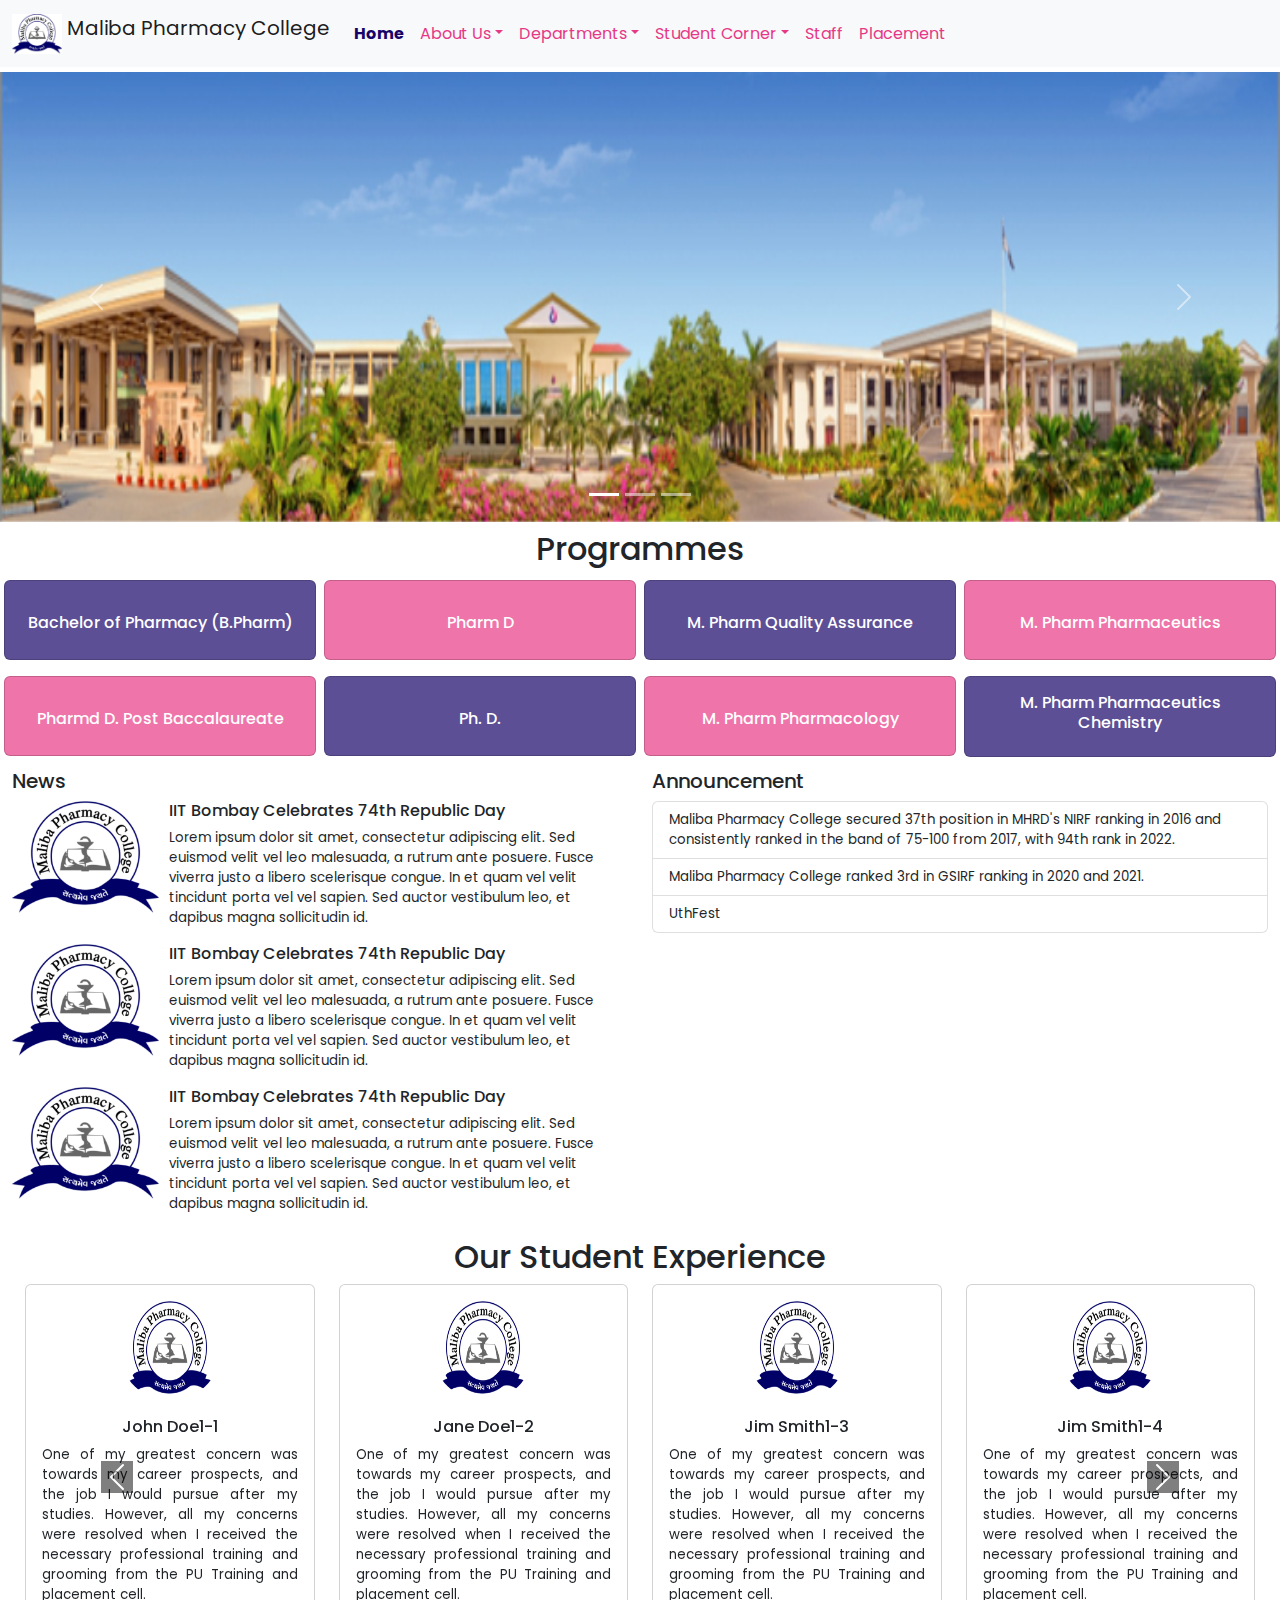
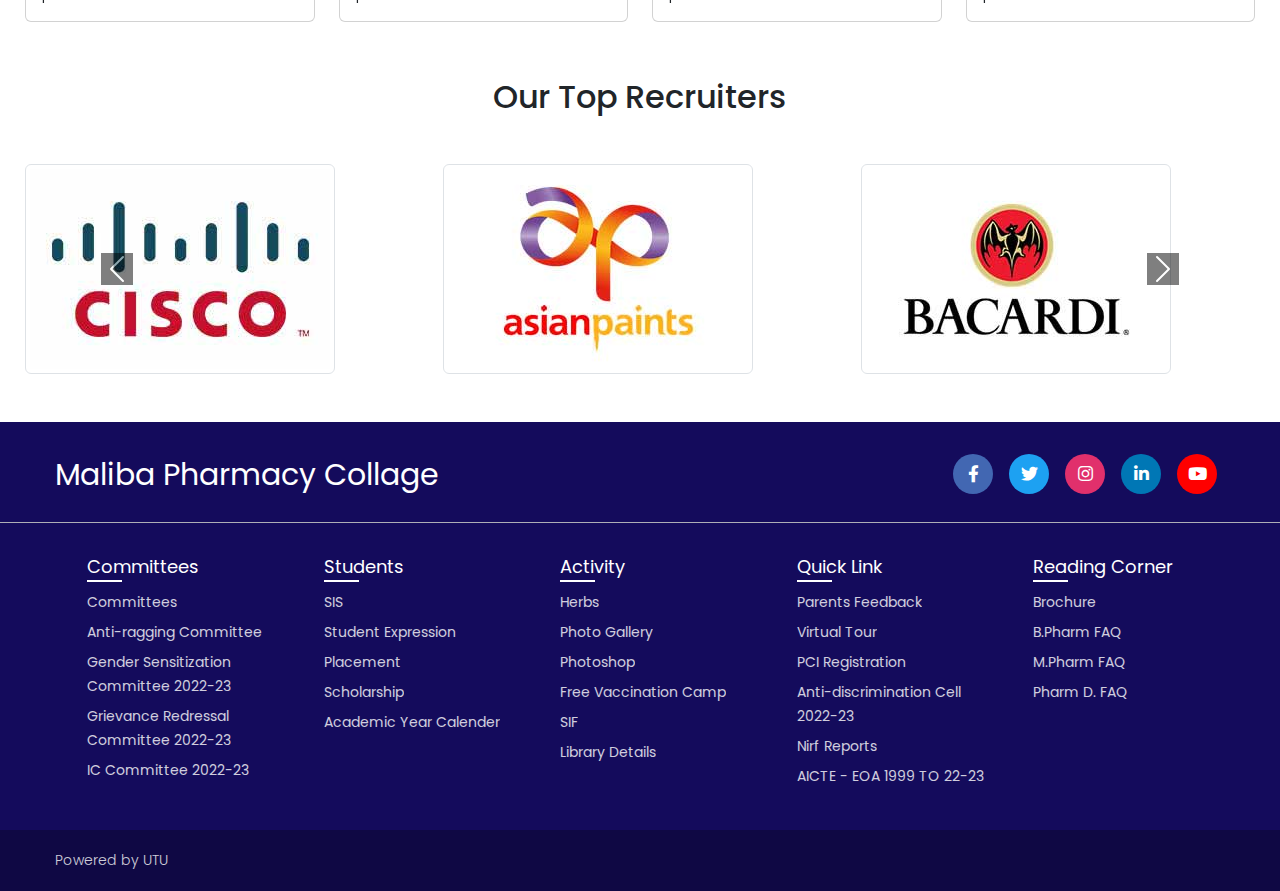
<file: index.html>
<!DOCTYPE html>
<html lang="en">

<head>
  <title>Maliba Pharmacy College</title>
  <!-- Required meta tags -->
  <meta charset="utf-8" />
  <meta name="viewport" content="width=device-width, initial-scale=1, shrink-to-fit=no" />
  <meta name="Distribution" content="Global" />
  <meta name="Author" content="maliba.edu.in" />
  <meta name="Description" content="Maliba Pharmacy College, UTU University" />
  <meta name="Keywords" content="Maliba Pharmacy College, UTU University, MPC" />
  <link rel="Shortcut Icon" href="./images/Logo/maliba.ico" />
  <link rel="stylesheet" href="./css/footer.css">

  <link href="https://fonts.googleapis.com/css2?family=Open+Sans&display=swap" rel="stylesheet">

  <link href="./css/bootstrap.min.css" rel="stylesheet" crossorigin="anonymous" />

  <script src="https://cdn.jsdelivr.net/npm/@popperjs/core@2.11.6/dist/umd/popper.min.js"
    integrity="sha384-oBqDVmMz9ATKxIep9tiCxS/Z9fNfEXiDAYTujMAeBAsjFuCZSmKbSSUnQlmh/jp3"
    crossorigin="anonymous"></script>
  <script src="https://cdn.jsdelivr.net/npm/bootstrap@5.2.3/dist/js/bootstrap.min.js"
    integrity="sha384-cuYeSxntonz0PPNlHhBs68uyIAVpIIOZZ5JqeqvYYIcEL727kskC66kF92t6Xl2V"
    crossorigin="anonymous"></script>
  <link rel="stylesheet" href="https://cdnjs.cloudflare.com/ajax/libs/font-awesome/5.15.2/css/all.min.css" />
</head>

<body style="font-family: Verdana, Geneva, Tahoma, sans-serif;">
  <nav class="navbar navbar-expand-sm bg-light navbar-light fixed-top">
    <div class="container-fluid">
      <a class="navbar-brand" href="#">
        <!-- <img src="./images/Logo/MPC_logo.jpg" alt="Logo" style="height: 25%;width:25%;margin-right: 0;"
          class="rounded" /> -->
        <img src="./images/Logo/MPC_logo.jpg" alt="Logo" width="50" height="40" class="d-inline-block align-text-top">
        Maliba Pharmacy College
      </a>
      <button class="navbar-toggler" type="button" data-bs-toggle="collapse" data-bs-target="#collapsibleNavbar">
        <span class="navbar-toggler-icon"></span>
      </button>
      <div class="collapse navbar-collapse" id="collapsibleNavbar">
        <ul class="navbar-nav">
          <li class="nav-item">
            <strong><a class="nav-link active" href="#">Home</a></strong>
          </li>
          <li class="nav-item dropdown">
            <a class="nav-link dropdown-toggle" href="#" role="button" data-bs-toggle="dropdown">About Us</a>
            <ul class="dropdown-menu">
              <li><a class="dropdown-item" href="#">Mission, Vision & Objective</a></li>
              <li><a class="dropdown-item" href="#">Message</a></li>
              <li><a class="dropdown-item" href="#">Mandatory Disclosure</a></li>
              <li><a class="dropdown-item" href="#">CODE OF ETHICS</a></li>
            </ul>
          </li>
          <li class="nav-item dropdown">
            <a class="nav-link dropdown-toggle" href="#" role="button" data-bs-toggle="dropdown">Departments</a>
            <ul class="dropdown-menu">
              <li><a class="dropdown-item" href="#">Pharmaceutics</a></li>
              <li><a class="dropdown-item" href="#">Pharmaceutical Chemistry</a></li>
              <li><a class="dropdown-item" href="#">Pharmacology</a></li>
              <li><a class="dropdown-item" href="#">Pharmacogbosy</a></li>
              <li><a class="dropdown-item" href="#">Quality Assurance</a></li>
            </ul>
          </li>
          <li class="nav-item dropdown">
            <a class="nav-link dropdown-toggle" href="#" role="button" data-bs-toggle="dropdown">Student Corner</a>
            <ul class="dropdown-menu">
              <li><a class="dropdown-item" href="#">Campus Life</a></li>
              <li><a class="dropdown-item" href="#">Student Achievements</a></li>
              <li><a class="dropdown-item" href="#">LOR Appication</a></li>
            </ul>
          </li>
          <li class="nav-item">
            <a class="nav-link" href="./staff.html">Staff</a>
          </li>
          <li class="nav-item">
            <a class="nav-link" href="#">Placement</a>
          </li>
        </ul>
      </div>
    </div>
  </nav>
  <div class="container-fluid mt-4 mb-4 pt-5" style="margin-left: 0;margin-right: 0;padding-left: 0;padding-right: 0;">
    <!-- Carousel -->
    <div id="imageslider" class="carousel slide" data-bs-ride="carousel" style="height: 450px;">
      <!-- Indicators/dots -->
      <div class="carousel-indicators">
        <button type="button" data-bs-target="#imageslider" data-bs-slide-to="0" class="active"></button>
        <button type="button" data-bs-target="#imageslider" data-bs-slide-to="1"></button>
        <button type="button" data-bs-target="#imageslider" data-bs-slide-to="2"></button>
      </div>

      <!-- The slideshow/carousel -->
      <div class="carousel-inner" style="height: 450px;">
        <div class="carousel-item active" style="height: 450px;">
          <img src="./images/SlideShowImage/1.jpg" alt="" class="d-block carousel-item-img">
        </div>
        <div class="carousel-item" style="height: 450px;">
          <img src="./images/SlideShowImage/2.jpg" alt="" class="d-block carousel-item-img">
        </div>
        <div class="carousel-item" style="height: 450px;">
          <img src="./images/SlideShowImage/3.jpg" alt="" class="d-block carousel-item-img">
        </div>
      </div>

      <!-- Left and right controls/icons -->
      <button class="carousel-control-prev" type="button" data-bs-target="#imageslider" data-bs-slide="prev">
        <span class="carousel-control-prev-icon"></span>
      </button>
      <button class="carousel-control-next" type="button" data-bs-target="#imageslider" data-bs-slide="next">
        <span class="carousel-control-next-icon"></span>
      </button>
    </div>
    <script>
      $('#imageslider').carousel({
        interval: 5000
      })
    </script>
    <!-- Programmes -->
    <div class="container-fluid mt-2" style="text-align: center;">
      <h2 class="text-center mt-2 mb-2">Programmes</h2>
      <div class="row">
        <div class="col-md-3 p-1">
          <div class="card" style="background-color: #5d4f96;color: #ffffff;height: 80px;">
            <div class="card-body">
              <h6 class="card-title pt-3">Bachelor of Pharmacy (B.Pharm)</h6>
              <!-- <p class="card-text">Some text inside the first box.</p> -->
            </div>
          </div>
        </div>
        <div class="col-md-3 p-1">
          <div class="card" style="background-color: #ee74aa;color: #ffffff;height: 80px;">
            <div class="card-body">
              <h6 class="card-title pt-3">Pharm D</h6>
              <!-- <p class="card-text">Some text inside the first box.</p> -->
            </div>
          </div>
        </div>
        <div class="col-md-3 p-1">
          <div class="card" style="background-color: #5d4f96;color: #ffffff;height: 80px;">
            <div class="card-body">
              <h6 class="card-title pt-3">M. Pharm Quality Assurance</h6>
              <!-- <p class="card-text">Some text inside the first box.</p> -->
            </div>
          </div>
        </div>
        <div class="col-md-3 p-1">
          <div class="card" style="background-color: #ee74aa;color: #ffffff;height: 80px;">
            <div class="card-body">
              <h6 class="card-title pt-3">M. Pharm Pharmaceutics</h6>
              <!-- <p class="card-text">Some text inside the first box.</p> -->
            </div>
          </div>
        </div>
      </div>
      <div class="row mt-2">
        <div class="col-md-3 p-1">
          <div class="card" style="background-color: #ee74aa;color: #ffffff;height: 80px;">
            <div class="card-body">
              <h6 class="card-title pt-3">Pharmd D. Post Baccalaureate</h6>
              <!-- <p class="card-text">Some text inside the third box.</p> -->
            </div>
          </div>
        </div>
        <div class="col-md-3 p-1">
          <div class="card" style="background-color: #5d4f96;color: #ffffff;height: 80px;">
            <div class="card-body">
              <h6 class="card-title pt-3">Ph. D.</h6>
              <!-- <p class="card-text">Some text inside the third box.</p> -->
            </div>
          </div>
        </div>
        <div class="col-md-3 p-1">
          <div class="card" style="background-color: #ee74aa;color: #ffffff;height: 80px;">
            <div class="card-body">
              <h6 class="card-title pt-3">M. Pharm Pharmacology</h6>
              <!-- <p class="card-text">Some text inside the third box.</p> -->
            </div>
          </div>
        </div>
        <div class="col-md-3 p-1">
          <div class="card" style="background-color: #5d4f96;color: #ffffff;">
            <div class="card-body">
              <h6 class="card-title">M. Pharm Pharmaceutics Chemistry</h6>
              <!-- <p class="card-text">Some text inside the third box.</p> -->
            </div>
          </div>
        </div>
      </div>
    </div>
    <!-- News and Announcement -->
    <div class="container-fluid mt-2 mb-2" style="font-size: smaller;">
      <div class="row">
        <div class="col-md-6">
          <h5>News</h5>
          <div class="d-flex">
            <img src="./images/Logo/MPC_logo.jpg" alt="Left side image" height="112" width="150" />
            <div style="margin-left: 10px;">
              <h6>IIT Bombay Celebrates 74th Republic Day</h6>
              <p>Lorem ipsum dolor sit amet, consectetur adipiscing elit. Sed euismod velit vel leo malesuada, a rutrum
                ante posuere. Fusce viverra justo a libero scelerisque congue. In et quam vel velit tincidunt porta vel
                vel sapien. Sed auctor vestibulum leo, et dapibus magna sollicitudin id. </p>
            </div>
          </div>
          <div class="d-flex">
            <img src="./images/Logo/MPC_logo.jpg" alt="Left side image" height="112" width="150" />
            <div style="margin-left: 10px;">
              <h6>IIT Bombay Celebrates 74th Republic Day</h6>
              <p>Lorem ipsum dolor sit amet, consectetur adipiscing elit. Sed euismod velit vel leo malesuada, a rutrum
                ante posuere. Fusce viverra justo a libero scelerisque congue. In et quam vel velit tincidunt porta vel
                vel sapien. Sed auctor vestibulum leo, et dapibus magna sollicitudin id. </p>
            </div>
          </div>
          <div class="d-flex">
            <img src="./images/Logo/MPC_logo.jpg" alt="Left side image" height="112" width="150" />
            <div style="margin-left: 10px;">
              <h6>IIT Bombay Celebrates 74th Republic Day</h6>
              <p>Lorem ipsum dolor sit amet, consectetur adipiscing elit. Sed euismod velit vel leo malesuada, a rutrum
                ante posuere. Fusce viverra justo a libero scelerisque congue. In et quam vel velit tincidunt porta vel
                vel sapien. Sed auctor vestibulum leo, et dapibus magna sollicitudin id. </p>
            </div>
          </div>
        </div>
        <div class="col-md-6">
          <h5>Announcement</h5>
          <ul class="list-group">
            <li class="list-group-item">Maliba Pharmacy College secured 37th position in MHRD's NIRF ranking in 2016 and
              consistently ranked in
              the band of 75-100 from 2017, with 94th rank in 2022.</li>
            <li class="list-group-item">Maliba Pharmacy College ranked 3rd in GSIRF ranking in 2020 and 2021.</li>
            <li class="list-group-item">UthFest</li>
          </ul>
        </div>
      </div>
    </div>

    <!-- Our Student Speak -->
    <!-- Carousel -->
    <h2 class="text-center mt-2 mb-2">Our Student Experience</h2>
    <div id="studentspeack" class="carousel slide" data-bs-ride="carousel" style="margin-left: 25px;margin-right:25px;">
      <!-- The slideshow/carousel -->
      <div class="carousel-inner">
        <div class="carousel-item active">
          <!-- <img src="./images/SlideShowImage/1.jpg" alt="" class="d-block carousel-item-img"> -->
          <div class="row">
            <div class="col-md-3 mb-5">
              <div class="card text-center">
                <img src="./images/Logo/MPC_logo.jpg" class="rounded-circle mx-auto mt-3" alt="profile image"
                  height="100" width="100">
                <div class="card-body">
                  <h6 class="card-title">John Doe1-1</h6>
                  <p class="card-text">One of my greatest concern was towards my career prospects, and the job I would
                    pursue after my studies. However, all my concerns were resolved when I received the necessary
                    professional training and grooming from the PU Training and placement cell.</p>
                </div>
              </div>
            </div>
            <div class="col-md-3 mb-5">
              <div class="card text-center">
                <img src="./images/Logo/MPC_logo.jpg" class="rounded-circle mx-auto mt-3" alt="profile image"
                  height="100" width="100">
                <div class="card-body">
                  <h6 class="card-title">Jane Doe1-2</h6>
                  <p class="card-text">One of my greatest concern was towards my career prospects, and the job I would
                    pursue after my studies. However, all my concerns were resolved when I received the necessary
                    professional training and grooming from the PU Training and placement cell.</p>
                </div>
              </div>
            </div>
            <div class="col-md-3 mb-5">
              <div class="card text-center">
                <img src="./images/Logo/MPC_logo.jpg" class="rounded-circle mx-auto mt-3" alt="profile image"
                  height="100" width="100">
                <div class="card-body">
                  <h6 class="card-title">Jim Smith1-3</h6>
                  <p class="card-text">One of my greatest concern was towards my career prospects, and the job I would
                    pursue after my studies. However, all my concerns were resolved when I received the necessary
                    professional training and grooming from the PU Training and placement cell.</p>
                </div>
              </div>
            </div>
            <div class="col-md-3 mb-5">
              <div class="card text-center">
                <img src="./images/Logo/MPC_logo.jpg" class="rounded-circle mx-auto mt-3" alt="profile image"
                  height="100" width="100">
                <div class="card-body">
                  <h6 class="card-title">Jim Smith1-4</h6>
                  <p class="card-text">One of my greatest concern was towards my career prospects, and the job I would
                    pursue after my studies. However, all my concerns were resolved when I received the necessary
                    professional training and grooming from the PU Training and placement cell.</p>
                </div>
              </div>
            </div>
          </div>
        </div>
        <div class="carousel-item">
          <div class="card text-center">
            <div class="row">
              <div class="col-md-3 mb-5">
                <div class="card text-center">
                  <img src="./images/Logo/MPC_logo.jpg" class="rounded-circle mx-auto mt-3" alt="profile image"
                    height="100" width="100">
                  <div class="card-body">
                    <h6 class="card-title">John Doe2-1</h6>
                    <p class="card-text">One of my greatest concern was towards my career prospects, and the job I would
                      pursue after my studies. However, all my concerns were resolved when I received the necessary
                      professional training and grooming from the PU Training and placement cell.</p>
                  </div>
                </div>
              </div>
              <div class="col-md-3 mb-5">
                <div class="card text-center">
                  <img src="./images/Logo/MPC_logo.jpg" class="rounded-circle mx-auto mt-3" alt="profile image"
                    height="100" width="100">
                  <div class="card-body">
                    <h6 class="card-title">Jane Doe2-2</h6>
                    <p class="card-text">One of my greatest concern was towards my career prospects, and the job I would
                      pursue after my studies. However, all my concerns were resolved when I received the necessary
                      professional training and grooming from the PU Training and placement cell.</p>
                  </div>
                </div>
              </div>
              <div class="col-md-3 mb-5">
                <div class="card text-center">
                  <img src="./images/Logo/MPC_logo.jpg" class="rounded-circle mx-auto mt-3" alt="profile image"
                    height="100" width="100">
                  <div class="card-body">
                    <h6 class="card-title">Jim Smith2-3</h6>
                    <p class="card-text">One of my greatest concern was towards my career prospects, and the job I would
                      pursue after my studies. However, all my concerns were resolved when I received the necessary
                      professional training and grooming from the PU Training and placement cell.</p>
                  </div>
                </div>
              </div>
              <div class="col-md-3 mb-5">
                <div class="card text-center">
                  <img src="./images/Logo/MPC_logo.jpg" class="rounded-circle mx-auto mt-3" alt="profile image"
                    height="100" width="100">
                  <div class="card-body">
                    <h6 class="card-title">Jim Smith2-4</h6>
                    <p class="card-text">One of my greatest concern was towards my career prospects, and the job I would
                      pursue after my studies. However, all my concerns were resolved when I received the necessary
                      professional training and grooming from the PU Training and placement cell.</p>
                  </div>
                </div>
              </div>
            </div>
          </div>
        </div>
        <div class="carousel-item">
          <div class="card text-center">
            <div class="row">
              <div class="col-md-3 mb-5">
                <div class="card text-center">
                  <img src="./images/Logo/MPC_logo.jpg" class="rounded-circle mx-auto mt-3" alt="profile image"
                    height="100" width="100">
                  <div class="card-body">
                    <h6 class="card-title">John Doe3-1</h6>
                    <p class="card-text">One of my greatest concern was towards my career prospects, and the job I would
                      pursue after my studies. However, all my concerns were resolved when I received the necessary
                      professional training and grooming from the PU Training and placement cell.</p>
                  </div>
                </div>
              </div>
              <div class="col-md-3 mb-5">
                <div class="card text-center">
                  <img src="./images/Logo/MPC_logo.jpg" class="rounded-circle mx-auto mt-3" alt="profile image"
                    height="100" width="100">
                  <div class="card-body">
                    <h6 class="card-title">Jane Doe3-2</h6>
                    <p class="card-text">One of my greatest concern was towards my career prospects, and the job I would
                      pursue after my studies. However, all my concerns were resolved when I received the necessary
                      professional training and grooming from the PU Training and placement cell.</p>
                  </div>
                </div>
              </div>
              <div class="col-md-3 mb-5">
                <div class="card text-center">
                  <img src="./images/Logo/MPC_logo.jpg" class="rounded-circle mx-auto mt-3" alt="profile image"
                    height="100" width="100">
                  <div class="card-body">
                    <h6 class="card-title">Jim Smith3-3</h6>
                    <p class="card-text">One of my greatest concern was towards my career prospects, and the job I would
                      pursue after my studies. However, all my concerns were resolved when I received the necessary
                      professional training and grooming from the PU Training and placement cell.</p>
                  </div>
                </div>
              </div>
              <div class="col-md-3 mb-5">
                <div class="card text-center">
                  <img src="./images/Logo/MPC_logo.jpg" class="rounded-circle mx-auto mt-3" alt="profile image"
                    height="100" width="100">
                  <div class="card-body">
                    <h6 class="card-title">Jim Smith3-4</h6>
                    <p class="card-text">One of my greatest concern was towards my career prospects, and the job I would
                      pursue after my studies. However, all my concerns were resolved when I received the necessary
                      professional training and grooming from the PU Training and placement cell.</p>
                  </div>
                </div>
              </div>
            </div>
          </div>
        </div>
      </div>

      <!-- Left and right controls/icons -->
      <button class="carousel-control-prev" type="button" data-bs-target="#studentspeack" data-bs-slide="prev">
        <span class="carousel-control-prev-icon" style="background-color: black"></span>
      </button>
      <button class="carousel-control-next" type="button" data-bs-target="#studentspeack" data-bs-slide="next">
        <span class="carousel-control-next-icon" style="background-color: black"></span>
      </button>
    </div>
    <script>
      $('#studentspeack').carousel({
        interval: 5000
      })
    </script>
    <!--Recruiters-->

    <h2 class="text-center mt-2 mb-2">Our Top Recruiters</h2>
    <div id="recruiters" class="carousel slide mt-4 pt-4 mb-4 pb-4" data-bs-ride="carousel"
      style="margin-left: 25px;margin-right:25px;">
      <!-- Indicators/dots -->
      <!-- <div class="carousel-indicators">
        <button type="button" data-bs-target="#recruiters" data-bs-slide-to="0" class="active"
          style="background-color: black"></button>
        <button type="button" data-bs-target="#recruiters" data-bs-slide-to="1"
          style="background-color: black"></button>
        <button type="button" data-bs-target="#recruiters" data-bs-slide-to="2"
          style="background-color: black"></button>
      </div> -->
      <!-- The slideshow/carousel -->
      <div class="carousel-inner">
        <div class="carousel-item active">
          <!-- <img src="./images/SlideShowImage/1.jpg" alt="" class="d-block carousel-item-img"> -->
          <div class="row">
            <div class="col-md-4">
              <img src="./images/company/1.jpg" class="img-thumbnail" alt="company" />
            </div>
            <div class="col-md-4">
              <img src="./images/company/2.jpg" class="img-thumbnail" alt="company" />
            </div>
            <div class="col-md-4">
              <img src="./images/company/3.jpg" class="img-thumbnail" alt="company" />
            </div>
          </div>
        </div>
        <div class="carousel-item">
          <div class="card text-center">
            <div class="row">
              <div class="col-md-4">
                <img src="./images/company/4.jpg" class="img-thumbnail" alt="company" />
              </div>
              <div class="col-md-4">
                <img src="./images/company/5.jpg" class="img-thumbnail" alt="company" />
              </div>
              <div class="col-md-4">
                <img src="./images/company/6.jpg" class="img-thumbnail" alt="company" />
              </div>
            </div>
          </div>
        </div>
        <div class="carousel-item">
          <div class="card text-center">
            <div class="row">
              <div class="col-md-4">
                <img src="./images/company/7.jpg" class="img-thumbnail" alt="company" />
              </div>
              <div class="col-md-4">
                <img src="./images/company/10.jpg" class="img-thumbnail" alt="company" />
              </div>
              <div class="col-md-4">
                <img src="./images/company/11.jpg" class="img-thumbnail" alt="company" />
              </div>
            </div>
          </div>
        </div>
      </div>

      <!-- Left and right controls/icons -->
      <button class="carousel-control-prev" type="button" data-bs-target="#recruiters" data-bs-slide="prev">
        <span class="carousel-control-prev-icon" style="background-color: black"></span>
      </button>
      <button class="carousel-control-next" type="button" data-bs-target="#recruiters" data-bs-slide="next">
        <span class="carousel-control-next-icon" style="background-color: black"></span>
      </button>
    </div>
    <script>
      $('#recruiters').carousel({
        interval: 5000
      })
    </script>
  </div>
</body>
<footer>
  <div class="content">
    <div class="top">
      <div class="logo-details">
        <!-- <i class="fab fa-slack"></i> -->
        <!-- <img src="./images/Logo/MPC_logo.jpg" alt="maliba pharmacy collage logo"> -->
        <span class="logo_name">
          Maliba Pharmacy Collage</span>
      </div>
      <div class="media-icons">
        <a href="#"><i class="fab fa-facebook-f"></i></a>
        <a href="#"><i class="fab fa-twitter"></i></a>
        <a href="#"><i class="fab fa-instagram"></i></a>
        <a href="#"><i class="fab fa-linkedin-in"></i></a>
        <a href="#"><i class="fab fa-youtube"></i></a>
      </div>
    </div>
    <div class="link-boxes">
      <ul class="box">
        <li class="link_name">Committees</li>

        <li><a href="#">Committees</a></li>
        <li><a href="#">Anti-ragging Committee</a></li>
        <li><a href="#">Gender Sensitization Committee 2022-23</a></li>
        <li><a href="#">Grievance Redressal Committee 2022-23</a></li>
        <li><a href="#">IC Committee 2022-23</a></li>
      </ul>
      <ul class="box">
        <li class="link_name">Students</li>
        <li><a href="#">SIS</a></li>
        <li><a href="#">Student Expression</a></li>
        <li><a href="#">Placement</a></li>
        <li><a href="#">Scholarship</a></li>
        <li><a href="#">Academic Year Calender</a></li>
      </ul>
      <ul class="box">
        <li class="link_name">Activity</li>
        <li><a href="#">Herbs</a></li>
        <li><a href="#">Photo Gallery</a></li>
        <li><a href="#">Photoshop</a></li>
        <li><a href="#">Free Vaccination Camp</a></li>
        <li><a href="#">SIF</a></li>
        <li><a href="#">Library Details</a></li>

      </ul>
      <ul class="box">
        <li class="link_name">Quick Link</li>
        <li><a href="#">Parents Feedback</a></li>
        <li><a href="#">Virtual Tour</a></li>
        <li><a href="#">PCI Registration</a></li>
        <li><a href="#">Anti-discrimination Cell 2022-23</a></li>
        <li><a href="#">Nirf Reports</a></li>
        <li><a href="#">AICTE - EOA 1999 TO 22-23</a></li>
      </ul>
      <ul class="box">
        <li class="link_name">Reading Corner </li>
        <li><a href="#">Brochure</a></li>
        <li><a href="#">B.Pharm FAQ</a></li>
        <li><a href="#">M.Pharm FAQ</a></li>
        <li><a href="#">Pharm D. FAQ</a></li>
      </ul>
      <!-- <ul class="box input-box">
    <li class="link_name">Subscribe</li>
    <li><input type="text" placeholder="Enter your email"></li>
    <li><input type="button" value="Subscribe"></li>
  </ul> -->
    </div>
  </div>
  <div class="bottom-details">
    <div class="bottom_text">
      <span class="copyright_text" style="text-align: center;">Powered by UTU
        <!-- <a href="#">CodingLab.</a>All rights reserved -->
      </span>
      <!-- <span class="policy_terms">
    <a href="#">Privacy policy</a>
    <a href="#">Terms & condition</a>
  </span> -->
    </div>
  </div>
</footer>

</html>
</file>
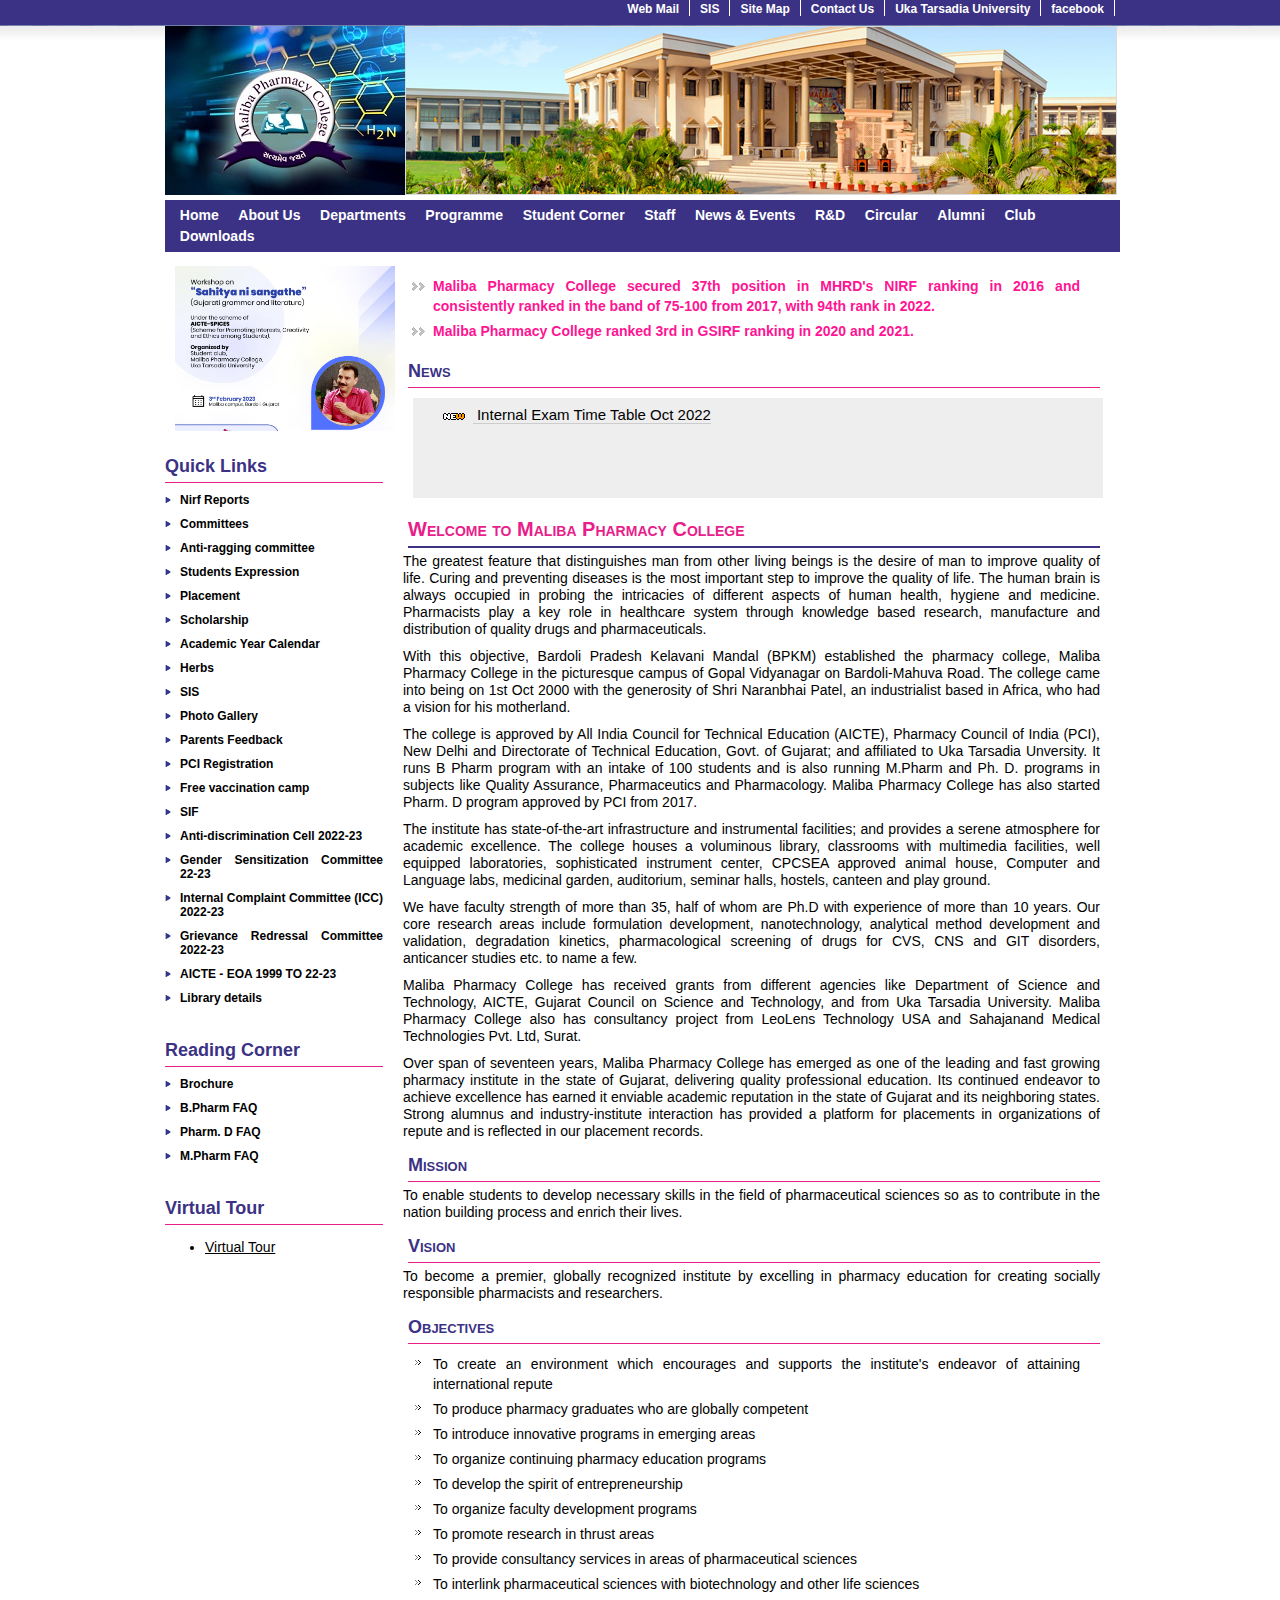
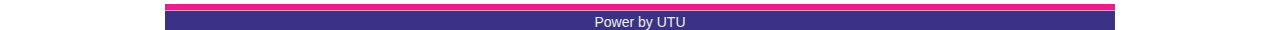
<file: Resource/maliba.edu.in/maliba.edu.in/index.html>
<!DOCTYPE html PUBLIC "-//W3C//DTD XHTML 1.0 Strict//EN" "http://www.w3.org/TR/xhtml1/DTD/xhtml1-strict.dtd">
<html xmlns="http://www.w3.org/1999/xhtml" xml:lang="en" lang="en">

<head>
    <meta http-equiv="Content-Type" content="text/html; charset=windows-1250" />
    <meta name="Description" content="Shrimad Rajchandra Institute of Management and Computer Application" />
    <meta name="Keywords" content="Maliba Pharmacy College, UTU University" />
    <meta http-equiv="Content-Type" content="text/html; charset=utf-8" />
    <meta name="Distribution" content="Global" />
    <meta name="Author" content="maliba.edu.in" />
    <meta name="Robots" content="index" />
    <title>Maliba Pharmacy College</title>
    <link href="css/style.css" rel="stylesheet" type="text/css" />
    <link rel="Shortcut Icon" href="images/maliba.ico" />

    <script type="text/javascript" src="libjquery/jquery.min.js"></script>
    <script type="text/javascript" src="libjquery/jquery.marquee.js"></script>
    <script type="text/javascript" src="libjquery/jquery.marquee.js"></script>
    <script type="text/javascript" src="js/jquery.jcarousel.pack.js"></script>
    <script type="text/javascript" src="js/MalibaScripts.js"></script>
    <link rel="stylesheet" href="css/jquery.jcarousel.css" type="text/css" />
    <script type="text/javascript" src="js/jquery-1.4.2.min.js"></script>
    <script type="text/javascript" src="js/jquery.jcarousel.pack.js"></script>
    <script type="text/javascript" src="js/func.js"></script>
    <script type="text/javascript" src="js/jquery.marquee.js"></script>
    <script type="text/javascript">
        var use_debug = false;

        function debug() {
            if (use_debug && window.console && window.console.log) console.log(arguments);
        }
        $(document).ready(function() {
            $(".marquee").marquee({
                loop: -1,
                init: function($marquee, options) {
                    debug("init", arguments);
                }
            });
        });
        $(document).ready(function() {
            $(".marquee1").marquee({
                loop: -1,
                init: function($marquee, options) {
                    debug("init", arguments);
                }
            });
        });
    </script>

    <script type="text/javascript">
        var _gaq = _gaq || [];
        _gaq.push(['_setAccount', 'UA-8417200-2']);
        _gaq.push(['_trackPageview']);

        (function() {
            var ga = document.createElement('script');
            ga.type = 'text/javascript';
            ga.async = true;
            ga.src = ('https:' == document.location.protocol ? 'https://ssl' : 'http://www') + '.google-analytics.com/ga.js';
            var s = document.getElementsByTagName('script')[0];
            s.parentNode.insertBefore(ga, s);
        })();
    </script>

</head>

<body>
    <div id="container">

        <script type="text/javascript" language="JavaScript">
            GenerateHeaderMenuItems(header_menu);
        </script>

        <div class="headerzone">
            <div class="logozone">
                <img src="images/MPC_logo.jpg" alt="SRIMCA Logo" border="0" />
            </div>

            <script type="text/javascript" language="JavaScript">
                SlideShowImages();
            </script>

        </div>
        <div class="clear">
        </div>

        <script type="text/javascript" language="JavaScript">
            GenerateMainMenuItems(main_menu);
        </script>

        <div class="clear">
        </div>
        <div class="workzone">
            <div id="workzone-left">
                <ul class="marquee1">
                    <li><a href="images/Seminar copy.jpg" target="_blank"><img src="images/Seminar copy.jpg" width="225px" /></a> </li>
                    <li><a href="images/Bamboo copy.jpg" target="_blank"><img src="images/Bamboo copy.jpg" width="225px" /></a> </li>
                    <li><a href="images/National Youth and Republic Day Celebration.jpg" target="_blank"><img src="images/National Youth and Republic Day Celebration.jpg" width="225px" /></a> </li>
                    <!--<li><a href="images/Banner.jpg" target="_blank"><img src="images/Banner.jpg" width="225px" /></a> </li>-->
                    <!--<li><a href="RefresherCourse.html" target="_blank"><img src="images/Refresher.png" width="225px" /></a> </li>-->
                    <li><a href="images/LSlide/1.png" target="_blank"><img src="images/LSlide/1.png" width="225px" /></a> </li>
                    <li><a href="images/LSlide/2.png" target="_blank"><img src="images/LSlide/2.png" width="225px" /></a> </li>
                    <li><a href="images/LSlide/3.png" target="_blank"><img src="images/LSlide/3.png" width="225px" /></a> </li>
                    <li><a href="images/LSlide/4.png" target="_blank"><img src="images/LSlide/4.png" width="225px" /></a> </li>
                    <li><a href="images/LSlide/5.png" target="_blank"><img src="images/LSlide/5.png" width="225px" /></a> </li>
                    <li><a href="images/LSlide/6.png" target="_blank"><img src="images/LSlide/6.png" width="225px" /></a> </li>
                </ul>
                <div>
                    <h2>Quick Links</h2>
                </div>

                <script type="text/javascript" language="JavaScript">
                    GenerateLeftMenuItems(left_menu);
                </script>

                <div>
                    <h2>Reading Corner</h2>
                </div>

                <script type="text/javascript" language="JavaScript">
                    GenerateLeftRc(left_rc);
                </script>

                <div>
                    <h2>Virtual Tour</h2>
                    <ul>
                        <li>
                            <a href="https://www.youtube.com/watch?v=uNAEXV0XfdU" target="_blank">
                                Virtual Tour
                            </a>
                        </li>
                    </ul>
                </div>
            </div>
            <div id="workzone-right">
                <!--<p style="font-size: medium;">
                    <b><a href="http://maliba.edu.in/download/2017-18/NIRFReportforPharmacy-2016-17.pdf"
                        target="_blank">Maliba Pharmacy College NIRF Report for
                        Pharmacy Year : 2018</a></b>
                </p>
                <hr />-->
                <!--<ul class="nul">
                    <li><a href="http://maliba.edu.in/RefresherCourse.html" target="_blank">GUJARAT STATE PHARMACY COUNCIL SPONSORED TWO DAY REFRESHER COURSE (OFFLINE) FOR REGISTERED PHARMACIST On 8 th and 9 th January, 2022</a></li>
                </ul>
                <hr />-->
                <ul class="nul">
                    <li style="color:deeppink;">Maliba Pharmacy College secured 37th position in MHRD's NIRF ranking in 2016 and consistently ranked in the band of 75-100 from 2017, with 94th rank in 2022.</li>
                    <!--    <li style="color:deeppink;">Maliba Pharmacy College ranked 37th in MHRD's NIRF ranking in 2016 and is consistent in the band of 75-100 in 2017, 2018, 2019, 2020 and 2021.</li>-->
                    <li style="color:deeppink;">Maliba Pharmacy College ranked 3rd in GSIRF ranking in 2020 and 2021.</li>
                </ul>
                <h2>News</h2>
                <ul class="marquee">
                    <li><img src="images/new.gif" />&nbsp;&nbsp;<a target="_blank" href="download/2022-23/Internal Exam Time Table Oct 2022.pdf"> Internal Exam Time Table Oct 2022</a></li>
                    <li><img src="images/new.gif" />&nbsp;&nbsp;<a target="_blank" href="download/2022-23/2nd Sem internal exam 2022.pdf"> 2nd Sem internal exam 2022</a></li>

                    <!--<li><img src="images/new.gif" />&nbsp;&nbsp;<a target="_blank" href="download/2022-23/Independence Day celebration.pdf"> Theatre Club and Dance Club of Uka Tarsadia University along with the support of
                    AICTE SPICES is going to organize Culture representation Competition- "वैववध्यम्"
                    on 16th August 2022.  </a></li>
                                     <li><img src="images/new.gif" />&nbsp;&nbsp;<a target="_blank" href="download/2022-23/MPC.pdf"> 'A hands-on training program on development and characterization of nanoformulations' under the scheme of STUTI </a></li>
                                        <li><img src="images/new.gif" />&nbsp;&nbsp;<a target="_blank" href="download/2020-21/B Pharm TT Scan.pdf">B Pharm Internal Schedule</a></li>
                                        <li><img src="images/new.gif" />&nbsp;&nbsp; <a target="_blank" href="download/2020-21/Pharm D TT Scan.pdf">Pharm D  Internal Schedule</a></li>
                                        <li>
                                            <a target="_blank" href="http://utu.ac.in/download/2020-21/Advertisement%20for%20the%20position%20of%20JRF%20at%20Maliba%20Pharmacy%20College.pdf">Advertisement for the position of JRF at Maliba Pharmacy College</a></li>
                                        <li><a target="_blank" href="http://utu.ac.in/download/2020-21/Students Notice - Faculty of Pharmacy - Summer 2020 Exam.pdf">Students Notice - Faculty of Pharmacy - Summer 2020 Exam</a></li>
                                        <li><a target="_blank" href="http://utu.ac.in/download/2020-21/Time Table 8 Sem. B.Pharm Summer - 2020 Exam.pdf">Time Table 8 Sem. B.Pharm Summer - 2020 Exam</a></li>-->
                    <!--<li><a href="http://maliba.edu.in/download/2019-20/GUJCOST sponsored One day seminar on ‘Quality Risk Management.pdf"
                       target="_blank">
                       GUJCOST sponsored one-day seminar on 'Quality Risk Management: Need for Pharmaceutical Process and Product Development'</a> </li>-->
                    <!--<li><a href="http://maliba.edu.in/download/refresher course/Registration form for refresher course on 14th and 15th March 2020.pdf"
                        target="_blank">
                        Registration form for refresher course to be held on 14th and 15th March 2020</a> </li>
                    <li>
                       <a href="http://maliba.edu.in/download/Seminar on Excipients Brochure.pdf" target="_blank">
                        GUJCOST Sponsored Two days National Seminar on "Excipients: A driving force for the development of Pharmaceuticals" on 17 & 18 October 2019.</a> </li>
                    <li>
                    <li>
                       <a href="http://maliba.edu.in/download/Instruction for Pharm.D admission 2019-20.pdf" target="_blank">
                        Instruction for Pharm.D admission 2019-20</a> </li>
                    <li><a href="download/2018-19/GPAT 2019 Qualifiers.pdf" target="_blank">GPAT
                            2019 Qualifiers</a></li>-->

                </ul>
                <h1>Welcome to Maliba Pharmacy College</h1>
                <p>
                    The greatest feature that distinguishes man from other living beings is the desire of man to improve quality of life. Curing and preventing diseases is the most important step to improve the quality of life. The human brain is always occupied in probing
                    the intricacies of different aspects of human health, hygiene and medicine. Pharmacists play a key role in healthcare system through knowledge based research, manufacture and distribution of quality drugs and pharmaceuticals.
                </p>
                <p>
                    With this objective, Bardoli Pradesh Kelavani Mandal (BPKM) established the pharmacy college, Maliba Pharmacy College in the picturesque campus of Gopal Vidyanagar on Bardoli-Mahuva Road. The college came into being on 1st Oct 2000 with the generosity
                    of Shri Naranbhai Patel, an industrialist based in Africa, who had a vision for his motherland.
                </p>
                <p>
                    The college is approved by All India Council for Technical Education (AICTE), Pharmacy Council of India (PCI), New Delhi and Directorate of Technical Education, Govt. of Gujarat; and affiliated to Uka Tarsadia Unversity. It runs B Pharm program with an
                    intake of 100 students and is also running M.Pharm and Ph. D. programs in subjects like Quality Assurance, Pharmaceutics and Pharmacology. Maliba Pharmacy College has also started Pharm. D program approved by PCI from 2017.
                </p>
                <p>
                    The institute has state-of-the-art infrastructure and instrumental facilities; and provides a serene atmosphere for academic excellence. The college houses a voluminous library, classrooms with multimedia facilities, well equipped laboratories, sophisticated
                    instrument center, CPCSEA approved animal house, Computer and Language labs, medicinal garden, auditorium, seminar halls, hostels, canteen and play ground.
                </p>
                <p>
                    We have faculty strength of more than 35, half of whom are Ph.D with experience of more than 10 years. Our core research areas include formulation development, nanotechnology, analytical method development and validation, degradation kinetics, pharmacological
                    screening of drugs for CVS, CNS and GIT disorders, anticancer studies etc. to name a few.
                </p>
                <p>
                    Maliba Pharmacy College has received grants from different agencies like Department of Science and Technology, AICTE, Gujarat Council on Science and Technology, and from Uka Tarsadia University. Maliba Pharmacy College also has consultancy project from
                    LeoLens Technology USA and Sahajanand Medical Technologies Pvt. Ltd, Surat.
                </p>
                <p>
                    Over span of seventeen years, Maliba Pharmacy College has emerged as one of the leading and fast growing pharmacy institute in the state of Gujarat, delivering quality professional education. Its continued endeavor to achieve excellence has earned it
                    enviable academic reputation in the state of Gujarat and its neighboring states. Strong alumnus and industry-institute interaction has provided a platform for placements in organizations of repute and is reflected in our placement
                    records.
                </p>
                <!--<p>
                    <b>Maliba Pharmacy College ranked 37th in MHRD's NIRF ranking in 2016 and is consistent in the band of 75-100 in 2017, 2018 and 2019.</b>
                </p>-->
                <a id="mission" name="mission"></a>
                <h2>Mission</h2>
                <p>
                    <!--Maliba Pharmacy College aims to become a center of excellence in providing high
                    quality education, training and research to individuals in acquiring extensive knowledge
                    in the field of pharmaceutical sciences and skills in scientific research so that
                    they can enrich their lives, develop their confidence and become respectable and
                    useful members of society and contribute further in the enhancement of the nation.-->
                    To enable students to develop necessary skills in the field of pharmaceutical sciences so as to contribute in the nation building process and enrich their lives.
                </p>
                <a id="vision" name="vision"></a>
                <h2>Vision</h2>
                <p>
                    <!--To become a premier educational and research institute recognized globally for its
                    excellence in academics and to create and sustain professional research and knowledge
                    based services to academics and community.-->
                    To become a premier, globally recognized institute by excelling in pharmacy education for creating socially responsible pharmacists and researchers.
                </p>
                <a id="goal" name="goal"></a>
                <h2>Objectives</h2>
                <ul>
                    <li>
                        To create an environment which encourages and supports the institute's endeavor of attaining international repute
                    </li>
                    <li>To produce pharmacy graduates who are globally competent</li>
                    <li>To introduce innovative programs in emerging areas</li>
                    <li>To organize continuing pharmacy education programs</li>
                    <li>To develop the spirit of entrepreneurship</li>
                    <li>To organize faculty development programs</li>
                    <li>To promote research in thrust areas</li>
                    <li>To provide consultancy services in areas of pharmaceutical sciences</li>
                    <li>To interlink pharmaceutical sciences with biotechnology and other life sciences</li>
                </ul>
            </div>
        </div>
        <div class="clear">
        </div>
        <div class="footer">
            <span>Power by UTU</span>
        </div>
        <div class="clear">
        </div>
    </div>
</body>

</html>
</file>
<file: css/footer.css>
@import url('https://fonts.googleapis.com/css2?family=Poppins:wght@200;300;400;500;600;700&display=swap');
*{
  margin: 0;
  padding: 0;
  box-sizing: border-box;
  font-family: "Poppins" , sans-serif;
}
body{
  min-height: 100vh;
  width: 100%;
  background: #EEECEB;
}
footer{
  position:relative;
  background: #140B5C;
  width: 100%;
  bottom: 0;
  left: 0;
}
footer::before{
  content: '';
  position: absolute;
  left: 0;
  top: 100px;
  height: 1px;
  width: 100%;
  background: #AFAFB6;
}
footer .content{
  max-width: 1250px;
  margin: auto;
  padding: 30px 40px 20px 40px;
}
footer .content .top{
  display: flex;
  align-items: center;
  justify-content: space-between;
  margin-bottom: 50px;
}
.content .top .logo-details{
  color: #fff;
  font-size: 30px;
}
.content .top .media-icons{
  display: flex;
}
.content .top .media-icons a{
  height: 40px;
  width: 40px;
  margin: 0 8px;
  border-radius: 50%;
  text-align: center;
  line-height: 40px;
  color: #fff;
  font-size: 17px;
  text-decoration: none;
  transition: all 0.4s ease;
}
.top .media-icons a:nth-child(1){
  background: #4267B2;
}
.top .media-icons a:nth-child(1):hover{
  color: #4267B2;
  background: #fff;
}
.top .media-icons a:nth-child(2){
  background: #1DA1F2;
}
.top .media-icons a:nth-child(2):hover{
  color: #1DA1F2;
  background: #fff;
}
.top .media-icons a:nth-child(3){
  background: #E1306C;
}
.top .media-icons a:nth-child(3):hover{
  color: #E1306C;
  background: #fff;
}
.top .media-icons a:nth-child(4){
  background: #0077B5;
}
.top .media-icons a:nth-child(4):hover{
  color: #0077B5;
  background: #fff;
}
.top .media-icons a:nth-child(5){
  background: #FF0000;
}
.top .media-icons a:nth-child(5):hover{
  color: #FF0000;
  background: #fff;
}
footer .content .link-boxes{
  width: 100%;
  display: flex;
  justify-content: space-between;
}
footer .content .link-boxes .box{
  width: calc(100% / 5 - 10px);
}
.content .link-boxes .box .link_name{
  color: #fff;
  font-size: 18px;
  font-weight: 400;
  margin-bottom: 10px;
  position: relative;
}
.link-boxes .box .link_name::before{
  content: '';
  position: absolute;
  left: 0;
  bottom: -2px;
  height: 2px;
  width: 35px;
  background: #fff;
}
.content .link-boxes .box li{
  margin: 6px 0;
  list-style: none;
}
.content .link-boxes .box li a{
  color: #fff;
  font-size: 14px;
  font-weight: 400;
  text-decoration: none;
  opacity: 0.8;
  transition: all 0.4s ease
}
.content .link-boxes .box li a:hover{
  opacity: 1;
  text-decoration: underline;
}
.content .link-boxes .input-box{
  margin-right: 55px;
}
.link-boxes .input-box input{
  height: 40px;
  width: calc(100% + 55px);
  outline: none;
  border: 2px solid #AFAFB6;
  background: #140B5C;
  border-radius: 4px;
  padding: 0 15px;
  font-size: 15px;
  color: #fff;
  margin-top: 5px;
}
.link-boxes .input-box input::placeholder{
  color: #AFAFB6;
  font-size: 16px;
}
.link-boxes .input-box input[type="button"]{
  background: #fff;
  color: #140B5C;
  border: none;
  font-size: 18px;
  font-weight: 500;
  margin: 4px 0;
  opacity: 0.8;
  cursor: pointer;
  transition: all 0.4s ease;
}
.input-box input[type="button"]:hover{
  opacity: 1;
}
footer .bottom-details{
  width: 100%;
  background: #0F0844;
}
footer .bottom-details .bottom_text{
  max-width: 1250px;
  margin: auto;
  padding: 20px 40px;
  display: flex;
  justify-content: space-between;
}
.bottom-details .bottom_text span,
.bottom-details .bottom_text a{
  font-size: 14px;
  font-weight: 300;
  color: #fff;
  opacity: 0.8;
  text-decoration: none;
}
.bottom-details .bottom_text a:hover{
  opacity: 1;
  text-decoration: underline;
}
.bottom-details .bottom_text a{
  margin-right: 10px;
}
@media (max-width: 900px) {
  footer .content .link-boxes{
    flex-wrap: wrap;
  }
  footer .content .link-boxes .input-box{
    width: 40%;
    margin-top: 10px;
  }
}
@media (max-width: 700px){
  footer{
    position: relative;
  }
  .content .top .logo-details{
    font-size: 26px;
  }
  .content .top .media-icons a{
    height: 35px;
    width: 35px;
    font-size: 14px;
    line-height: 35px;
  }
  footer .content .link-boxes .box{
    width: calc(100% / 3 - 10px);
  }
  footer .content .link-boxes .input-box{
    width: 60%;
  }
  .bottom-details .bottom_text span,
  .bottom-details .bottom_text a{
    font-size: 12px;
  }
}
@media (max-width: 520px){
  footer::before{
    top: 145px;
  }
  footer .content .top{
    flex-direction: column;
  }
  .content .top .media-icons{
    margin-top: 16px;
  }
  footer .content .link-boxes .box{
    width: calc(100% / 2 - 10px);
  }
  footer .content .link-boxes .input-box{
    width: 100%;
  }
}
</file>
<file: Resource/maliba.edu.in/maliba.edu.in/css/style.css>
/* CSS Document */

body {
    font-family: Calibri, Tahoma, Arial, Helvetica, sans-serif;
    font-size: 14px;
    font-style: normal;
    line-height: normal;
    font-weight: normal;
    font-variant: normal;
    text-transform: none;
    background: #FFFFFF url('../images/bg.jpg') left top repeat-x;
    margin: 0px;
    padding: 0px;
    color: #000000;
}

#container {
    width: 950px;
    margin: 0px auto;
}

.headerzone {
    height: 167px;
    width: 950px;
}

.logozone {
    margin: 0px;
    padding: 0px;
    float: left;
}

.workzone {
    width: 950px;
    float: left;
    text-align: justify;
}

.clear {
    clear: both;
    margin: 0px;
    padding: 0px;
}

a {
    color: #000000;
    text-decoration: underline;
}

a:hover {
    text-decoration: none;
    color: #E81E8B;
}

.service {}

.service ul {
    margin: 0px;
    padding: 0px;
}

.service li {
    display: block;
    background: url('../images/disc1.jpg') 0px 4px no-repeat;
    padding: 0px 0px 10px 15px;
    list-style: none;
    font-size: 12px;
    font-weight: bold;
}

.service li a {
    color: #000000;
    text-decoration: none;
}

.service li a:hover {
    text-decoration: underline;
    color: #E81E8B;
}

.more {
    padding: 2px 0px 0px 0px;
}

.more a {
    color: #000000;
    padding-left: 15px;
    text-decoration: underline;
}

.more a:hover {
    text-decoration: none;
    color: #E81E8B;
}

.headerlink {
    text-align: right;
}

.headerlink ul {
    margin: 0px;
    padding: 0px;
}

.headerlink li {
    display: inline;
    border-right: 1px solid #ffffff;
}

.headerlink li a {
    font: bold 12px Calibri, Tahoma, Arial, Helvetica, sans-serif;
    color: #ffffff;
    text-decoration: none;
    padding: 10px 10px 10px 10px;
}

.headerlink li a:hover {
    text-decoration: underline;
    color: #E81E8B;
}

.footer {
    background: url('../images/footer.jpg') left top repeat-x;
    padding: 10px 0px 0px 0px;
    text-align: center;
    color: #EEEEEE;
    float: left;
    width: 950px;
    margin-top: 0px;
}

/*----------end----------*/

/*----------Marquee-------------*/

.marquee {
    background-color: #eee;
    z-index: 0;
}

ul.marquee {
    color: #444;
    display: block;
    height: 100px;
    left: 0;
    line-height: 1;
    list-style-image: none;
    list-style-type: none;
    overflow: hidden;
    margin-left: 10px;
    padding: 0px;
    position: relative;
    top: 0;
    width: 690px;
}

ul.marquee li {
    display: block;
    left: 0;
    padding: 3px 5px 5px 10px;
    position: absolute;
    top: -999em;
}

ul.marquee li a {
    border-bottom-color: #ccc;
    border-bottom-style: inset;
    border-bottom-width: thin;
    color: #3B3285;
    font-size: 15px;
    text-decoration: none;
}

ul.marquee li a:hover {
    color: #E81E8B;
    text-decoration: none;
}

.marquee1 {
    /*  background-color: #eee;
	z-index: 0;*/
}

ul.marquee1 {
    color: #444;
    display: block;
    height: 165px;
    left: 0;
    line-height: 1;
    list-style-image: none;
    list-style-type: none;
    margin: 0;
    overflow: hidden;
    padding: 0;
    position: relative;
    top: 0;
    width: 230px;
}

ul.marquee1 li {
    display: block;
    left: 0;
    padding: 3px 5px 5px 10px;
    position: absolute;
    top: -999em;
}

ul.marquee1 li a {
    border-bottom-color: #ccc;
    border-bottom-style: inset;
    border-bottom-width: thin;
    color: #3B3285;
    font-size: 15px;
    text-decoration: none;
}

ul.marquee1 li a:hover {
    color: #E81E8B;
    text-decoration: none;
}

/*----------end----------*/

/*-------- Structure--------------*/

#coolMenu {
    list-style: none;
    padding: 5px 0px 5px 5px;
    width: 950px;
    margin-top: 2px;
}

#coolMenu ul {
    list-style: none;
}

#coolMenu {
    float: left;
}

#coolMenu>li {
    float: left;
}

#coolMenu li a {
    display: block;
    height: 1.5em;
    line-height: 1.5em;
    padding: 0 0.7em;
    text-decoration: none;
}

#coolMenu ul {
    position: absolute;
    display: none;
}

#coolMenu ul li a {
    width: auto;
    padding: 0px 5px 0px 5px;
}

#coolMenu li:hover ul.noJS {
    margin: 0px;
    display: block;
    padding: 5px 5px 5px 5px;
    width: auto;
    z-index: 1;
}

/*---------Main menu-------------*/

#coolMenu {
    font-family: Calibri, Tahoma, Arial, Helvetica, sans-serif;
    font-size: 14px;
    background: #3B3285;
}

#coolMenu>li>a {
    color: #ffffff;
    font-weight: bold;
}

#coolMenu>li:hover>a {
    background: #F484BF;
    color: #000000;
}

/*----------Submenu---------*/

#coolMenu ul {
    background: #F484BF;
}

#coolMenu ul li a {
    color: #000000;
}

#coolMenu ul li:hover a {
    background: #FFBFE0;
    color: #3B3285;
}

/*----------end----------*/

/*--------workzone Left----------*/

#workzone-left {
    width: 218px;
    float: left;
    padding: 0px 10px 0px 0px;
}

#workzone-left h2 {
    font-size: 18px;
    color: #3B3285;
    border-bottom: 1px solid #E81E8B;
    clear: both;
    margin-bottom: 10px;
    padding: 10px 0px 5px 0px;
}

/*----------end----------*/

/*--------workzone News-----------*/

#workzone-news {
    width: 218px;
    float: left;
    padding: 0px 0px 0px 10px;
    text-align: left;
}

#workzone-news h2 {
    font-size: 18px;
    color: #3B3285;
    border-bottom: 1px solid #E81E8B;
    clear: both;
    margin-top: 0px;
    margin-bottom: 10px;
    padding: 10px 0 5px 0;
}

/*----------end----------*/

/*--------workzone center---------*/

#workzone-center {
    float: left;
    width: 490px;
    padding: 0px;
}

#workzone-center .divright {
    float: right;
    margin: 5px 10px 5px 5px;
}

#workzone-center .Himgdiv {
    float: left;
    margin: 5px;
    padding-left: 10px;
}

#workzone-center .Htext {
    float: left;
}

#workzone-center img {
    border: 0;
}

#workzone-center h1 {
    border-bottom: 2px solid #3B3285;
    color: #E81E8B;
    clear: both;
    font-size: 20px;
    font-weight: bold;
    margin: 0 10px 0 10px;
    padding: 10px 0 5px 0;
    text-align: justify;
    font-variant: small-caps;
}

#workzone-center h2 {
    font-size: 18px;
    color: #3B3285;
    border-bottom: 1px solid #E81E8B;
    clear: both;
    margin: 0 10px 0 10px;
    padding: 10px 0 5px 0;
    font-variant: small-caps;
}

#workzone-center p {
    font-size: 14px;
    line-height: 17px;
    margin: 0;
    padding: 5px 10px 5px 10px;
    text-align: justify;
}

/*----------end----------*/

/*----------workzone right-------*/

#workzone-right {
    float: left;
    width: 717px;
}

#workzone-right p {
    text-align: justify;
    font-size: 14px;
    line-height: 17px;
    font-weight: normal;
    margin: 0;
    padding: 5px 10px 5px 10px;
}

#workzone-right h1 {
    clear: both;
    font-size: 20px;
    font-weight: bold;
    padding: 10px 0px 5px 0px;
    margin: 0px 10px 0px 15px;
    border-bottom: 2px solid #3B3285;
    color: #E81E8B;
    font-variant: small-caps;
}

#workzone-right h2 {
    clear: both;
    font-size: 18px;
    color: #3B3285;
    border-bottom: 1px solid #E81E8B;
    padding: 10px 0px 5px 0px;
    margin: 0px 10px 0px 15px;
    font-variant: small-caps;
}

#workzone-right h3 {
    clear: both;
    font-size: 16px;
    padding: 10px 0px 5px 0px;
    margin: 0px 10px 0px 15px;
    color: #666;
    font-variant: small-caps;
}

#workzone-right a {
    color: #000000;
    text-decoration: none;
}

#workzone-right a:hover {
    color: #E81E8B;
    text-decoration: underline;
}

#workzone-right Table {
    color: #666;
    border: solid 1px #ccc;
    border-spacing: 0;
    margin: 10px 10px 0px 20px;
}

#workzone-right th {
    text-align: center;
    font-weight: bold;
    background: #efefef url('../images/bar.gif') repeat-x;
}

#workzone-right td {
    padding: 0.1em 0.3em 0.1em 0.3em;
    color: #000000;
    text-align: left;
}

#workzone-right tr {
    height: 25px;
}

#workzone-right .Table1 {
    width: 96%;
}

#workzone-right .Table1 th {
    border: solid 1px #ccc;
}

#workzone-right .Table1 td {
    border: solid 1px #ccc;
}

#workzone-right .Table1 tr {}

#workzone-right .Table2 {}

#workzone-right .Table2 th {
    border: solid 1px #ccc;
}

#workzone-right .Table2 td {
    border: solid 1px #ccc;
}

#workzone-right .Table2 tr {}

#workzone-right .Table td table {
    margin: 0px;
    width: 100%;
    padding: 0px;
}

.tbbg {
    background-position: 0px 7px;
    background-image: url('../images/dev3.gif');
    background-repeat: no-repeat;
    width: 15px;
    vertical-align: top;
}

.tbbreak {
    border-top: solid 1px #ccc;
}

.aright {
    text-align: right;
}

.acenter {
    text-align: center;
}

#workzone-right .sitemap {
    width: 100%;
    color: #666;
    border: 0;
    margin: 0px 5px 0px 5px;
}

#workzone-right .sitemap th {
    text-align: center;
    border: 0;
    width: 50%;
}

#workzone-right .sitemap td {
    border: 0;
}

#workzone-right .sitemap tr {}

#workzone-right .sitemap ul {
    list-style: none;
}

#workzone-right .sitemap ul li {
    text-align: justify;
    line-height: 20px;
}

#workzone-right .Table3 {
    border: 0px;
    margin: 10px 10px 0px 20px;
}

#workzone-right .imgcontainer {
    padding-left: 15px;
    width: 610px;
}

#workzone-right .imgcontainer2 {
    margin: 5px 0 5px 15px;
    padding: 5px 5px 5px 5px;
    border: 1px solid #568EB6;
    float: left;
    width: 630px;
}

#workzone-right .imgcontainer2 .divright {
    float: right;
    margin: 0 2px 0 2px;
}

#workzone-right .imgcontainer2 .divleft {
    float: left;
    margin: 0 2px 0 2px;
    width: 128px;
}

#workzone-right .imgcontainer2 .divright a,
#workzone-right .imgcontainer2 .divleft a {
    /*border:solid 1px #999;*/
}

#workzone-right .imgcontainer2 .divright a:hover,
#workzone-right .imgcontainer2 .divleft a:hover {
    /*border:solid 1px #ffc2e5;*/
}

#workzone-right .imgcontainer2 .divright img,
#workzone-right .imgcontainer2 .divleft img {
    border: solid 1px #999;
    height: 83px;
    width: 129px;
}

#workzone-right .divimg {
    float: left;
    border: solid 1px #999;
    padding: 5px;
    margin: 0 5px 0 5px;
}

#workzone-right .divimg a {
    /*border-bottom-style: none; */
}

#workzone-right .divimg a:hover {
    /*border:solid 1px #f484bf;*/
}

#workzone-right .divimg img {
    border: solid 1px #999;
    text-decoration: none;
}

.imgdivcen {
    text-align: center;
    padding: 10px 5px 10px 5px;
}

.imgdivcen img {
    padding: 10px 10px 10px 10px;
    border: solid 1px #999;
}

#workzone-right ul li,
#workzone-right .nul ul li,
#workzone-right .sitemap ul li {
    list-style-image: url('../images/dev3.gif');
    margin: 5px 10px 5px 20px;
}

#workzone-right .nul li {
    list-style-image: url('../images/li1.gif');
}

#workzone-right ol {
    padding: 0px;
    margin: 10px 20px;
}

#workzone-right ol li {
    text-align: justify;
    line-height: 20px;
    margin-left: 15px;
}

#workzone-right ol ul {
    list-style: none;
    padding: 0px;
    margin: 10px 20px;
}

#workzone-right ol ul li {
    text-align: justify;
    line-height: 20px;
}

#workzone-right ul {
    list-style: none;
    padding: 0px;
    margin: 10px 20px;
}

#workzone-right ul li {
    text-align: justify;
    line-height: 20px;
}

.pp {
    width: 110px;
    height: 130px;
}

#workzone-right .apply {
    margin: 10px;
    text-align: right;
}

#workzone-right .pdf {
    background-position: 0 -70px;
    padding: 5px 20px;
    line-height: 25px;
    background: url('../images/pdf.gif') no-repeat;
}

#workzone-right .nopdf {
    background-position: 0 -105px;
    padding: 5px 20px;
    line-height: 25px;
    background: url('../images/nopdf.gif') no-repeat;
}

#workzone-right .document {
    margin-left: 20px;
    padding: 0 10px 0 20px;
}

#workzone-right .document:hover {
    margin-left: 20px;
    padding: 0 10px 0 20px;
    text-decoration: underline;
}

#workzone-right .floatright {
    color: #000000;
    float: right;
    font-size: 14px;
    text-decoration: none;
}

#workzone-right .floatright:hover {
    color: #E81E8B;
    text-decoration: underline;
}

#workzone-right .imgfloatright,
#workzone-right .view {
    float: right;
}

#workzone-right .currentnews {
    padding: 10px 0px 5px 0px;
    margin: 0px 10px 0px 20px;
    width: 630px;
    float: left;
}

#workzone-right .imgnews {
    width: 590px;
    float: left;
}

#workzone-right .imgnews .divright {
    float: right;
    margin: 0 2px 0 2px;
}

#workzone-right .currentnews .divleft,
#workzone-right .imgnews .divleft {
    float: left;
    margin: 0 2px 0 2px;
}

#workzone-right .currentnews .divleft a,
#workzone-right .imgnews .divright a,
#workzone-right .imgnews .divleft a {}

#workzone-right .currentnews .divleft a:hover,
#workzone-right .imgnews .divright a:hover,
#workzone-right .imgnews .divleft a:hover {}

#workzone-right .currentnews .divleft img,
#workzone-right .imgnews .divright img,
#workzone-right .imgnews .divleft img {
    border: solid 1px #999;
}

#workzone-right .nul {
    list-style: none;
    padding: 0px;
    margin: 10px 20px;
}

#workzone-right .nul li {
    font-weight: bold;
    text-align: justify;
    line-height: 20px;
    clear: both;
}

#workzone-right .nul ul {
    list-style: none;
}

#workzone-right .nul ul li {
    font-weight: normal;
    text-align: justify;
    line-height: 20px;
}

#workzone-right .nul ol {
    clear: both;
}

#workzone-right .nul ol li {
    clear: both;
    text-align: justify;
    font-weight: normal;
    line-height: 20px;
    margin-left: 15px;
    padding: 0;
    background-image: none;
}

.trr {
    background-color: #f5f5f5;
}

#workzone-right .Himgdiv {
    padding-left: 10px;
    margin: 5px 5px 5px 10px;
    float: left;
}

#workzone-right span a {
    font-size: 14px;
    text-decoration: none;
    padding-left: 22px;
    height: 20px;
    border-bottom-style: inset;
    border-bottom-width: thin;
    border-bottom-color: #CCCCCC;
}

#workzone-right span a:hover {
    color: #E81E8B;
    text-decoration: none;
}

#workzone-right span {
    font-size: 14px;
}

#workzone-right .fax {
    margin-left: 20px;
}

#workzone-right .phone {
    margin-left: 20px;
}

#workzone-right .email {
    margin-left: 17px;
}

#workzone-right table td .email {
    margin-left: 0;
}

/*------common for left ment and right module----------------------*/

#workzone-right .fax,
#workzone-right .phone,
#workzone-right .email,
#workzone-right .document,
#news_module .list li,
#workzone-right hr {
    background: url('../images/main.gif') no-repeat;
}

#workzone-right span {
    margin: 0;
    padding: 5px;
}

#workzone-right .fax {
    padding-left: 25px;
    background-position: 0 0;
}

#workzone-right .phone {
    padding-left: 25px;
    background-position: 0 -25px;
}

#workzone-right .email {
    background-position: 3px -47px;
}

#workzone-right .document {
    background-position: 0 -138px;
}

#workzone-right hr {
    background-position: 0 -316px;
    background-repeat: repeat-x;
    border: none;
    height: 2px;
}

#workzone-right th {
    background: #efefef url('../images/main.gif') repeat-x 0 -367px;
}

/*----Right Menu------------------------------------------------*/

/*----Right link------------------------------------------------*/

#sublink,
#sublink1 {
    clear: both;
    text-align: left;
    background: #efefef url('../images/bar.gif') repeat-x;
    margin: 25px 10px 0px 20px;
    padding: 5px 0px 5px 0px;
    border: solid 1px #eeeeee;
}

#sublink a,
#sublink1 a {
    color: #333333;
    font-size: 13px;
    text-decoration: none;
    border-bottom-style: inset;
    border-bottom-width: thin;
    border-bottom-color: #CCCCCC;
}

#sublink a:hover,
#sublink1 a:hover {
    color: #E81E8B;
    text-decoration: none;
}

.more {
    padding: 5px 10px 5px 20px;
    text-align: right;
    clear: both;
}

/*------newsnevents-------*/

#newsnevents {
    float: left;
    color: #28207a;
}

#newsnevents ul {
    text-align: left;
    margin-left: 0px;
}

#newsnevents li {
    display: inline-block;
    background: url('../images/bar.gif') repeat-x;
    border: 1px solid #000;
    padding: 3px 3px;
    margin: 2px 2px;
}

#newsnevents li a {
    color: #28207a;
    font-size: 14px;
    margin: 10px;
    padding: 10px;
    font-weight: 700;
    text-decoration: none;
}

#newsnevents li a:hover {
    color: #E81E8B;
    text-decoration: none;
}

/*------------------------*/

/*------Tabs-------*/

ul#tabs {
    margin: 0;
    padding: 0;
    float: left;
    list-style: none;
    height: 27px;
    border-bottom: 1px solid #999;
    border-left: 1px solid #999;
    width: 100%;
}

ul#tabs li {
    float: left;
    margin: 0;
    padding: 0;
    height: 26px;
    line-height: 26px;
    border: 1px solid #999;
    border-left: none;
    margin-bottom: -1px;
    background: #e0e0e0;
    overflow: hidden;
    position: relative;
    background: url('../images/bar.gif') repeat-x;
}

ul#tabs li a {
    /*text-decoration: none;
    color: #000;
    display: block;
    font-size: 14px;
    padding: 0 10px;
    border: 1px solid #fff;
    outline: none;*/
    font-size: 14px;
    padding: 0 10px;
    color: #000;
}

ul#tabs li a:hover {
    /*background: #ccc;*/
}

ul#tabs li.active,
html ul.tabs li.active a:hover {
    background: #fff;
    border-bottom: 1px solid #fff;
}

.tab_container {
    border: 1px solid #999;
    border-top: none;
    clear: both;
    width: 100%;
    -moz-border-radius-bottomright: 5px;
    -khtml-border-radius-bottomright: 5px;
    -webkit-border-bottom-right-radius: 5px;
    -moz-border-radius-bottomleft: 5px;
    -khtml-border-radius-bottomleft: 5px;
    -webkit-border-bottom-left-radius: 5px;
}

.tab_content {
    padding: 10px 15px 10px 10px;
    font-size: 14px;
}

.tab_content a:hover {
    text-decoration: none;
}

.tab_content img {
    float: left;
    margin: 0 20px 20px 0;
    border: 1px solid #ddd;
    padding: 5px;
}

.tab_content .rs {
    float: none;
    clear: both;
    margin: 0;
    padding: 0;
    border: 0;
}

.tab_content .pp {
    margin: 0;
}

/*-------Slide Show Image----------*/

#slideshow {
    width: 710px;
    height: 167px;
    border: 1px solid #dbdbdb;
    position: relative;
    margin-left: 240px;
    margin-top: 10px;
}

#slideshow IMG {
    position: absolute;
    width: 710px;
    height: 167px;
    top: 0;
    left: 0;
    z-index: -10;
}

#slideshow IMG.active {
    z-index: -8;
}

#slideshow IMG.last-active {
    z-index: -9;
}

/*---------------------------------*/
</file>
